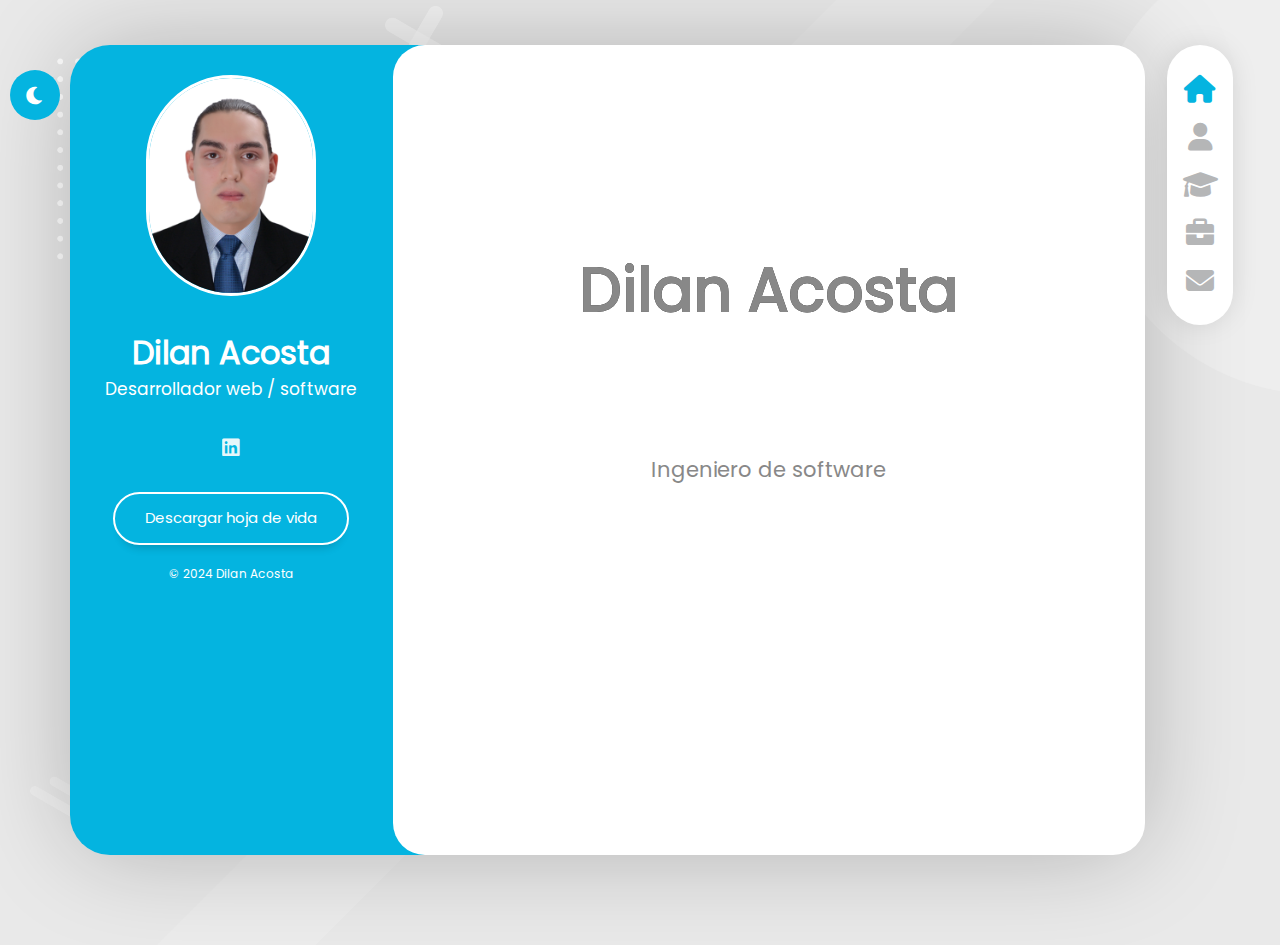
<file: index.html>
<!DOCTYPE html>
<html lang="es">

<head>
    <meta charset="UTF-8">
    <meta name="viewport" content="width=device-width, initial-scale=1, maximum-scale=1">

    <link rel="stylesheet" href="assets/fonts/poppins/poppins.css" type="text/css">
    <link rel="stylesheet" href="assets/fonts/fontawesome-free-6.1.2-web/css/all.min.css" type="text/css">
    <link rel="stylesheet" href="assets/css/reset.css" type="text/css">
    <link rel="stylesheet" href="assets/css/scroll.css" type="text/css">
    <link rel="stylesheet" href="assets/css/efect.css" type="text/css">
    <link rel="stylesheet" href="assets/css/styles.css" type="text/css">
    <link rel="stylesheet" href="assets/css/responsive.css" type="text/css">

    <link rel="stylesheet" href="assets/css/dark.css" type="text/css">

    <script src="assets/js/menu.js" defer type="text/javascript"></script>
    <script src="assets/js/dark.js" defer type="text/javascript"></script>

    <script>
        (function () {
            const theme = localStorage.getItem("theme") || "light";
            document.documentElement.classList.add(theme);
        })();
    </script>

    <title>Portafolio - Dilan Acosta</title>
</head>

<body>

    <!-- Boton de tema -->
    <div class="switcher">
        <button class="switcher__btn">

            <span class="switcher__icon-light">
                <i class="fa-solid fa-moon switcher__icon"></i>
            </span>

            <span class="switcher__icon-dark">
                <i class="fa-solid fa-lightbulb switcher__icon"></i>
            </span>
        </button>
    </div>

    <!-- Layout principal -->
    <div class="layout">

        <!-- Aside (info) -->
        <aside class="layout__aside">

            <section class="aside__user-info">

                <!-- Información general -->
                <div class="user-info__general-info">

                    <div class="user-info__container-image">
                        <img class="user-info__image" src="assets/img/default_img.jpg" alt="Foto de perfil">
                    </div>

                    <h2 class="user-info__name">Dilan Acosta</h2>
                    <h4 class="user-info__job">Desarrollador web / software</h4>
                </div>

                <!-- Menú de navegación -->
                <nav class="layout__menu">
                    <ul class="menu__list">

                        <li class="menu__option">
                            <a href="index.html" class="menu__link menu__link--active">
                                <i class="menu__icon fa-solid fa-house"></i>
                                <span class="menu__overlay">Inicio</span>
                            </a>
                        </li>

                        <li class="menu__option">
                            <a href="sobre-mi.html" class="menu__link">
                                <i class="menu__icon fa-solid fa-user"></i>
                                <span class="menu__overlay">Sobre mi</span>
                            </a>
                        </li>

                        <li class="menu__option">
                            <a href="estudios.html" class="menu__link">
                                <i class="menu__icon fa-solid fa-graduation-cap"></i>
                                <span class="menu__overlay">Estudios</span>
                            </a>
                        </li>

                        <li class="menu__option">
                            <a href="portafolio.html" class="menu__link">
                                <i class="menu__icon fa-solid fa-briefcase"></i>
                                <span class="menu__overlay">Portafolio</span>
                            </a>
                        </li>

                        <li class="menu__option">
                            <a href="contacto.html" class="menu__link">
                                <i class="menu__icon fa-solid fa-envelope"></i>
                                <span class="menu__overlay">Contacto</span>
                            </a>
                        </li>

                    </ul>
                </nav>

                <!-- Links o redes sociales -->
                <div class="user-info__links">

                    <ul class="user-links__social">

                        <li class="social__option">
                            <a href="https://www.linkedin.com/in/dilan-acosta/" class="social__link" target="_blank">
                                <i class="social__icon fa-brands fa-linkedin"></i>
                            </a>
                        </li>

                    </ul>

                </div>

                <!-- Boton de hoja de vida -->
                <div class="user-info__buttons">
                    <a href="assets/certificados/CV Dilan Acosta.pdf" class="user-info__btn"
                        download="CV Dilan Acosta.pdf">Descargar hoja de vida</a>
                </div>


                <!-- Pie de página -->
                <footer class="user-info__footer">
                    &copy; 2024 Dilan Acosta
                </footer>

            </section>

        </aside>

        <!-- Menu responsive -->
        <div class="layout__menu-toggle">
            <i class="menu-toggle__icon fa-solid fa-bars"></i>
            <i class="menu-toggle__icon fa-solid fa-xmark"></i>
        </div>

        <!-- Contenido principal -->
        <main class="layout__content">

            <section class="content__page">
                <h1 class="page__name border">Dilan Acosta</h1>
                <h1 class="page__name wave">Dilan Acosta</h1>
                <h2 class="page__job">Ingeniero de software</h2>
            </section>

        </main>

    </div>
</body>

</html>
</file>
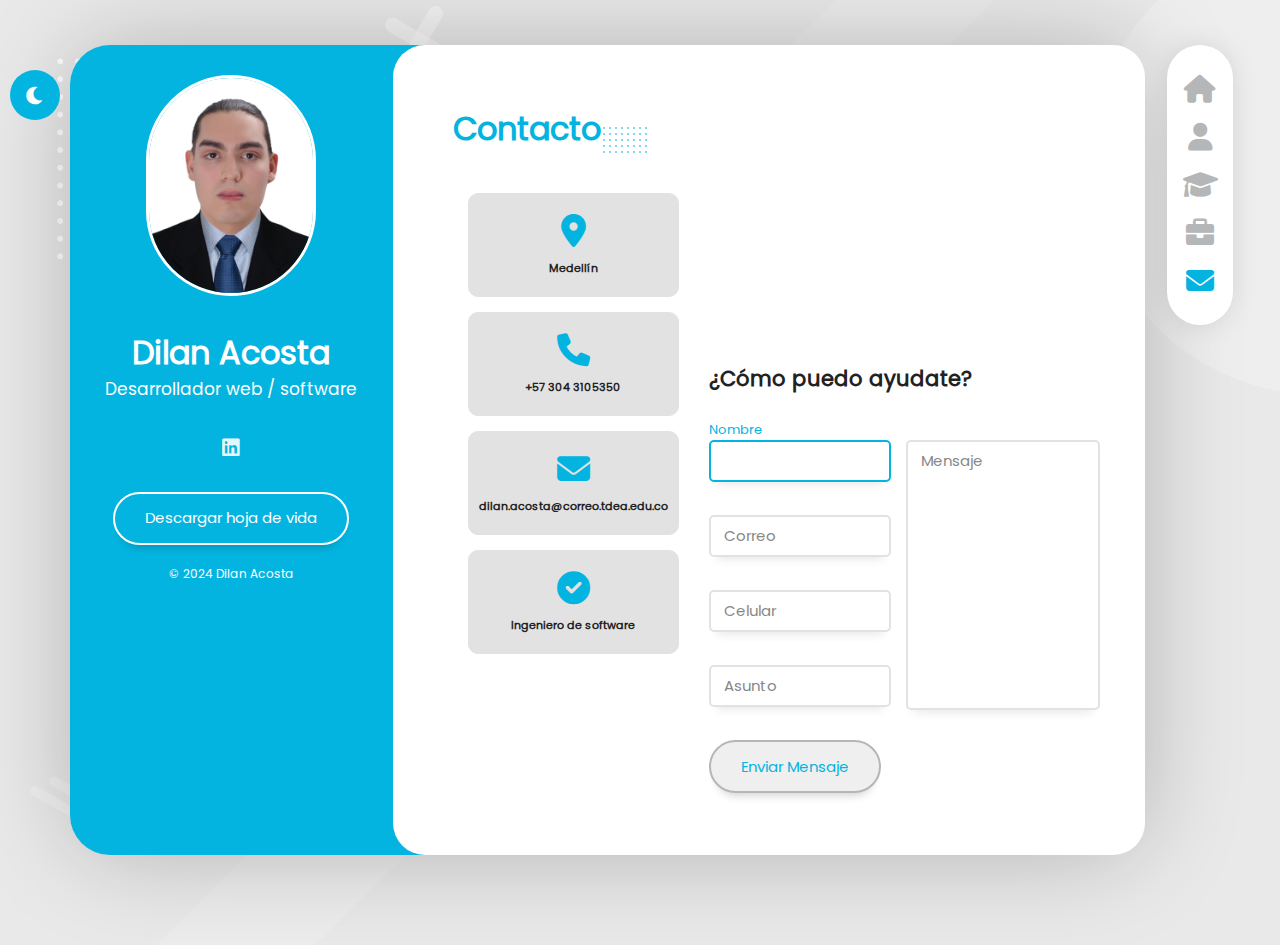
<file: contacto.html>
<!DOCTYPE html>
<html lang="es">

<head>
    <meta charset="UTF-8">
    <meta name="viewport" content="width=device-width, initial-scale=1, maximum-scale=1">

    <link rel="stylesheet" href="assets/fonts/poppins/poppins.css" type="text/css">
    <link rel="stylesheet" href="assets/fonts/fontawesome-free-6.1.2-web/css/all.min.css" type="text/css">
    <link rel="stylesheet" href="assets/css/loader.css" type="text/css">
    <link rel="stylesheet" href="assets/css/reset.css" type="text/css">
    <link rel="stylesheet" href="assets/css/scroll.css" type="text/css">
    <link rel="stylesheet" href="assets/css/efect.css" type="text/css">
    <link rel="stylesheet" href="assets/css/styles.css" type="text/css">
    <link rel="stylesheet" href="assets/css/responsive.css" type="text/css">

    <link rel="stylesheet" href="assets/css/dark.css" type="text/css">

    <script src="assets/js/map.js" defer type="text/javascript"></script>
    <script src="assets/js/label.js" defer type="text/javascript"></script>

    <script src="assets/js/menu.js" defer type="text/javascript"></script>
    <script src="assets/js/dark.js" defer type="text/javascript"></script>
    <script src="assets/js/send.js" defer type="text/javascript"></script>

    <script>
        (function () {
            const theme = localStorage.getItem("theme") || "light";
            document.documentElement.classList.add(theme);
        })();
    </script>

    <title>Contacto</title>
</head>

<body>

    <!-- Boton de tema -->
    <div class="switcher">
        <button class="switcher__btn">

            <span class="switcher__icon-light">
                <i class="fa-solid fa-moon switcher__icon"></i>
            </span>

            <span class="switcher__icon-dark">
                <i class="fa-solid fa-lightbulb switcher__icon"></i>
            </span>
        </button>
    </div>

    <!-- Layout principal -->
    <div class="layout">

        <!-- Aside (info) -->
        <aside class="layout__aside">

            <section class="aside__user-info">

                <!-- Información general -->
                <div class="user-info__general-info">

                    <div class="user-info__container-image">
                        <img class="user-info__image" src="assets/img/default_img.jpg" alt="Foto de perfil">
                    </div>

                    <h2 class="user-info__name">Dilan Acosta</h2>
                    <h4 class="user-info__job">Desarrollador web / software</h4>

                </div>

                <!-- Menú de navegación -->
                <nav class="layout__menu">
                    <ul class="menu__list">

                        <li class="menu__option">
                            <a href="index.html" class="menu__link">
                                <i class="menu__icon fa-solid fa-house"></i>
                                <span class="menu__overlay">Inicio</span>
                            </a>
                        </li>

                        <li class="menu__option">
                            <a href="sobre-mi.html" class="menu__link">
                                <i class="menu__icon fa-solid fa-user"></i>
                                <span class="menu__overlay">Sobre mi</span>
                            </a>
                        </li>

                        <li class="menu__option">
                            <a href="estudios.html" class="menu__link">
                                <i class="menu__icon fa-solid fa-graduation-cap"></i>
                                <span class="menu__overlay">Estudios</span>
                            </a>
                        </li>

                        <li class="menu__option">
                            <a href="portafolio.html" class="menu__link">
                                <i class="menu__icon fa-solid fa-briefcase"></i>
                                <span class="menu__overlay">Portafolio</span>
                            </a>
                        </li>

                        <li class="menu__option">
                            <a href="contacto.html" class="menu__link menu__link--active">
                                <i class="menu__icon fa-solid fa-envelope"></i>
                                <span class="menu__overlay">Contacto</span>
                            </a>
                        </li>

                    </ul>

                </nav>

                <!-- Links o redes sociales -->
                <div class="user-info__links">

                    <ul class="user-links__social">

                        <li class="social__option">
                            <a href="https://www.linkedin.com/in/dilan-acosta/" class="social__link" target="_blank">
                                <i class="social__icon fa-brands fa-linkedin"></i>
                            </a>
                        </li>

                    </ul>

                </div>

                <!-- Boton de hoja de vida -->
                <div class="user-info__buttons">
                    <a href="assets/certificados/CV Dilan Acosta.pdf" class="user-info__btn"
                        download="CV Dilan Acosta.pdf">Descargar hoja de vida</a>
                </div>

                <!-- Pie de página -->
                <footer class="user-info__footer">
                    &copy; 2024 Dilan Acosta
                </footer>

            </section>

        </aside>

        <!-- Menu responsive -->
        <div class="layout__menu-toggle">
            <i class="menu-toggle__icon fa-solid fa-bars"></i>
            <i class="menu-toggle__icon fa-solid fa-xmark"></i>
        </div>

        <!-- Contenido principal -->
        <main class="layout__content">

            <section class="content__page content__contact">

                <header class="contact__header">
                    <h2 class="contact__title"><span class="title__color">Contacto</span></h2>
                </header>

                <div class="contact__container">

                    <section class="contact__info">

                        <div class="contact__data">
                            <i class="contact__icon fa-solid fa-location-dot"></i>
                            <h2 class="contact__subtitle">Medellín</h2>
                        </div>

                        <div class="contact__data">
                            <i class="contact__icon fa-solid fa-phone"></i>
                            <h2 class="contact__subtitle">+57 304 3105350</h2>
                        </div>

                        <div class="contact__data">
                            <i class="contact__icon fa-solid fa-envelope"></i>
                            <h2 class="contact__subtitle">dilan.acosta@correo.tdea.edu.co</h2>
                        </div>

                        <div class="contact__data">
                            <i class="contact__icon fa-solid fa-circle-check"></i>
                            <h2 class="contact__subtitle">Ingeniero de software</h2>
                        </div>

                    </section>

                    <section class="contact__form-box">

                        <div class="contact__map" id="load-iframe-map">

                            <div class="loader"></div>

                        </div>

                        <header class="contact__form-header">
                            <h3 class="form-header__title">¿Cómo puedo ayudate?</h3>
                        </header>

                        <form action="#" class="contact__form" id="contactForm">

                            <div class="form__container">

                                <section class="form__left">
                                    <div class="form__group">
                                        <input type="text" class="form__input" name="name" id="name" required autofocus
                                            autocomplete="name">
                                        <label for="name" class="form__label">Nombre</label>
                                    </div>

                                    <div class="form__group">
                                        <input type="email" class="form__input" name="email" id="email"
                                            autocomplete="email">
                                        <label for="email" class="form__label">Correo</label>
                                    </div>

                                    <div class="form__group">
                                        <input type="tel" class="form__input" name="tel" id="tel" required
                                            autocomplete="tel">
                                        <label for="tel" class="form__label">Celular</label>
                                    </div>

                                    <div class="form__group">
                                        <input type="text" class="form__input" name="subject" id="subject" required
                                            autocomplete="subject">
                                        <label for="subject" class="form__label">Asunto</label>
                                    </div>
                                </section>

                                <section class="form__rigth">
                                    <div class="form__group form__group--textarea">
                                        <textarea class="form__input form__input--textarea" name="message"
                                            id="message"></textarea>
                                        <label for="message" class="form__label">Mensaje</label>
                                    </div>
                                </section>

                            </div>

                            <input type="submit" class="form__button" value="Enviar Mensaje">

                        </form>

                    </section>


                </div>

            </section>

        </main>

    </div>
</body>

</html>
</file>
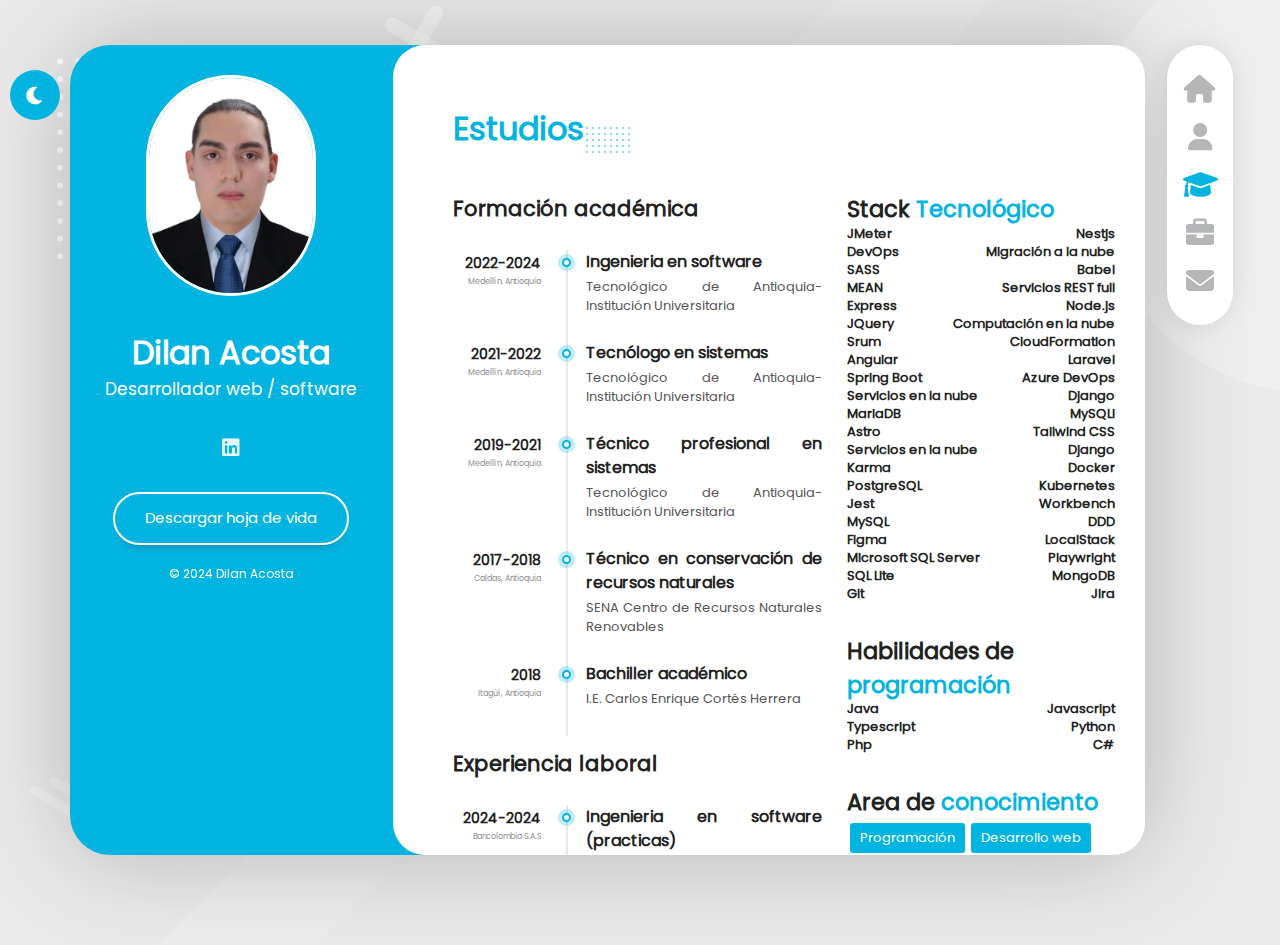
<file: estudios.html>
<!DOCTYPE html>
<html lang="es">

<head>
    <meta charset="UTF-8">
    <meta name="viewport" content="width=device-width, initial-scale=1, maximum-scale=1">

    <link rel="stylesheet" href="assets/fonts/poppins/poppins.css" type="text/css">
    <link rel="stylesheet" href="assets/fonts/fontawesome-free-6.1.2-web/css/all.min.css" type="text/css">
    <link rel="stylesheet" href="assets/css/reset.css" type="text/css">
    <link rel="stylesheet" href="assets/css/scroll.css" type="text/css">
    <link rel="stylesheet" href="assets/css/efect.css" type="text/css">
    <link rel="stylesheet" href="assets/css/styles.css" type="text/css">
    <link rel="stylesheet" href="assets/css/responsive.css" type="text/css">

    <link rel="stylesheet" href="assets/css/dark.css" type="text/css">

    <script src="assets/js/menu.js" defer type="text/javascript"></script>
    <script src="assets/js/dark.js" defer type="text/javascript"></script>

    <script>
        (function () {
            const theme = localStorage.getItem("theme") || "light";
            document.documentElement.classList.add(theme);
        })();
    </script>

    <title>Estudios</title>
</head>

<body>
    <!-- Boton de tema -->
    <div class="switcher">
        <button class="switcher__btn">

            <span class="switcher__icon-light">
                <i class="fa-solid fa-moon switcher__icon"></i>
            </span>

            <span class="switcher__icon-dark">
                <i class="fa-solid fa-lightbulb switcher__icon"></i>
            </span>
        </button>
    </div>

    <!-- Layout principal -->
    <div class="layout">

        <!-- Aside (info) -->
        <aside class="layout__aside">

            <section class="aside__user-info">

                <!-- Información general -->
                <div class="user-info__general-info">

                    <div class="user-info__container-image">
                        <img class="user-info__image" src="assets/img/default_img.jpg" alt="Foto de perfil">
                    </div>

                    <h2 class="user-info__name">Dilan Acosta</h2>
                    <h4 class="user-info__job">Desarrollador web / software</h4>

                </div>

                <!-- Menú de navegación -->
                <nav class="layout__menu">
                    <ul class="menu__list">

                        <li class="menu__option">
                            <a href="index.html" class="menu__link">
                                <i class="menu__icon fa-solid fa-house"></i>
                                <span class="menu__overlay">Inicio</span>
                            </a>
                        </li>

                        <li class="menu__option">
                            <a href="sobre-mi.html" class="menu__link">
                                <i class="menu__icon fa-solid fa-user"></i>
                                <span class="menu__overlay">Sobre mi</span>
                            </a>
                        </li>

                        <li class="menu__option">
                            <a href="estudios.html" class="menu__link menu__link--active">
                                <i class="menu__icon fa-solid fa-graduation-cap"></i>
                                <span class="menu__overlay">Estudios</span>
                            </a>
                        </li>

                        <li class="menu__option">
                            <a href="portafolio.html" class="menu__link">
                                <i class="menu__icon fa-solid fa-briefcase"></i>
                                <span class="menu__overlay">Portafolio</span>
                            </a>
                        </li>

                        <li class="menu__option">
                            <a href="contacto.html" class="menu__link">
                                <i class="menu__icon fa-solid fa-envelope"></i>
                                <span class="menu__overlay">Contacto</span>
                            </a>
                        </li>

                    </ul>

                </nav>

                <!-- Links o redes sociales -->
                <div class="user-info__links">

                    <ul class="user-links__social">

                        <li class="social__option">
                            <a href="https://www.linkedin.com/in/dilan-acosta/" class="social__link" target="_blank">
                                <i class="social__icon fa-brands fa-linkedin"></i>
                            </a>
                        </li>

                    </ul>

                </div>

                <!-- Boton de hoja de vida -->
                <div class="user-info__buttons">
                    <a href="assets/certificados/CV Dilan Acosta.pdf" class="user-info__btn"
                        download="CV Dilan Acosta.pdf">Descargar hoja de vida</a>
                </div>


                <!-- Pie de página -->
                <footer class="user-info__footer">
                    &copy; 2024 Dilan Acosta
                </footer>

            </section>

        </aside>

        <!-- Menu responsive -->
        <div class="layout__menu-toggle">
            <i class="menu-toggle__icon fa-solid fa-bars"></i>
            <i class="menu-toggle__icon fa-solid fa-xmark"></i>
        </div>

        <!-- Contenido principal -->
        <main class="layout__content">

            <section class="content__page content__resume">

                <header class="resume__header">
                    <h2 class="resume__title">
                        <span class="title__color">Estudios</span>
                    </h2>
                </header>

                <div class="resume__container">

                    <section class="resume__left">

                        <header class="resume__subheader">
                            <h2 class="resume__subtitle">Formación académica</h2>
                        </header>

                        <div class="resume__timelines">

                            <article class="timelines__timeline">
                                <header class="timeline__header">
                                    <h4 class="timeline__year">2022-2024</h4>
                                    <span class="timeline__study"></span>
                                    <span class="timeline__address">Medellín, Antioquia</span>
                                </header>

                                <div class="timeline__divider"></div>

                                <div class="timeline__description">
                                    <h3 class="timeline__title">Ingenieria en software</h3>
                                    <p class="timeline__text">
                                        Tecnológico de Antioquia-Institución Universitaria
                                    </p>
                                </div>
                            </article>

                            <article class="timelines__timeline">
                                <header class="timeline__header">
                                    <h4 class="timeline__year">2021-2022</h4>
                                    <span class="timeline__study"></span>
                                    <span class="timeline__address">Medellín, Antioquia</span>
                                </header>

                                <div class="timeline__divider"></div>

                                <div class="timeline__description">
                                    <h3 class="timeline__title">Tecnólogo en sistemas</h3>
                                    <p class="timeline__text">
                                        Tecnológico de Antioquia-Institución Universitaria
                                    </p>
                                </div>
                            </article>

                            <article class="timelines__timeline">
                                <header class="timeline__header">
                                    <h4 class="timeline__year">2019-2021</h4>
                                    <span class="timeline__study"></span>
                                    <span class="timeline__address">Medellín, Antioquia</span>
                                </header>

                                <div class="timeline__divider"></div>

                                <div class="timeline__description">
                                    <h3 class="timeline__title">Técnico profesional en sistemas</h3>
                                    <p class="timeline__text">
                                        Tecnológico de Antioquia-Institución Universitaria
                                    </p>
                                </div>
                            </article>

                            <article class="timelines__timeline">
                                <header class="timeline__header">
                                    <h4 class="timeline__year">2017-2018</h4>
                                    <span class="timeline__study"></span>
                                    <span class="timeline__address">Caldas, Antioquia</span>
                                </header>

                                <div class="timeline__divider"></div>

                                <div class="timeline__description">
                                    <h3 class="timeline__title">Técnico en conservación de recursos naturales</h3>
                                    <p class="timeline__text">
                                        SENA Centro de Recursos Naturales Renovables
                                    </p>
                                </div>
                            </article>

                            <article class="timelines__timeline">
                                <header class="timeline__header">
                                    <h4 class="timeline__year">2018</h4>
                                    <span class="timeline__study"></span>
                                    <span class="timeline__address">Itagüí, Antioquia</span>
                                </header>

                                <div class="timeline__divider"></div>

                                <div class="timeline__description">
                                    <h3 class="timeline__title">Bachiller académico</h3>
                                    <p class="timeline__text">
                                        I.E. Carlos Enrique Cortés Herrera
                                    </p>
                                </div>   
                            </article>

                        </div>

                        <header class="resume__subheader">
                            <h2 class="resume__subtitle">Experiencia laboral</h2>
                        </header>

                        <div class="resume__timelines">

                            <article class="timelines__timeline">
                                <header class="timeline__header">
                                    <h4 class="timeline__year">2024-2024</h4>
                                    <span class="timeline__study">Bancolombia S.A.S</span>
                                    <br>
                                    <span class="timeline__address">Medellín, Antioquia</span>
                                </header>

                                <div class="timeline__divider"></div>

                                <div class="timeline__description">
                                    <h3 class="timeline__title">Ingenieria en software (practicas)</h3>
                                    <p class="timeline__text">
                                        Durante mis prácticas, mi reto fue desacoplar y migrar la infraestructura del
                                        módulo administrativo de Ecosistemas a un nuevo proyecto.
                                        siguiendo los lineamientos del banco y cumpliendo con los pilares WAF (Web
                                        Application Firewall) y Resilience Hub,
                                        por medio de una herramienta interna de aprovisionamiento de recursos en la nube
                                        para AWS.
                                    </p>
                                </div>
                            </article>

                        </div>

                    </section>

                    <section class="resume__rigth">

                        <header class="resume__subheader">
                            <h2 class="resume__subtitle">Stack <span class="subtitle__color">Tecnológico</span></h2>
                        </header>

                        <div class="resume__skills">

                            <article class="skills__title">
                                <h4 class="skills__text">JMeter</h4>
                                <span>
                                    <h4 class="skills__text">Nestjs</h4>
                                </span>
                            </article>

                            <article class="skills__title">
                                <h4 class="skills__text">DevOps</h4>
                                <span>
                                    <h4 class="skills__text">Migración a la nube</h4>
                                </span>
                            </article>

                            <article class="skills__title">
                                <h4 class="skills__text">SASS</h4>
                                <span>
                                    <h4 class="skills__text">Babel</h4>
                                </span>
                            </article>

                            <article class="skills__title">
                                <h4 class="skills__text">MEAN</h4>
                                <span>
                                    <h4 class="skills__text">Servicios REST full</h4>
                                </span>
                            </article>

                            <article class="skills__title">
                                <h4 class="skills__text">Express</h4>
                                <span>
                                    <h4 class="skills__text">Node.js</h4>
                                </span>
                            </article>

                            <article class="skills__title">
                                <h4 class="skills__text">JQuery</h4>
                                <span>
                                    <h4 class="skills__text">Computación en la nube</h4>
                                </span>
                            </article>

                            <article class="skills__title">
                                <h4 class="skills__text">Srum</h4>
                                <span>
                                    <h4 class="skills__text">CloudFormation</h4>
                                </span>
                            </article>

                            <article class="skills__title">
                                <h4 class="skills__text">Angular</h4>
                                <span>
                                    <h4 class="skills__text">Laravel</h4>
                                </span>
                            </article>

                            <article class="skills__title">
                                <h4 class="skills__text">Spring Boot</h4>
                                <span>
                                    <h4 class="skills__text">Azure DevOps</h4>
                                </span>
                            </article>

                            <article class="skills__title">
                                <h4 class="skills__text">Servicios en la nube</h4>
                                <span>
                                    <h4 class="skills__text">Django</h4>
                                </span>
                            </article>

                            <article class="skills__title">
                                <h4 class="skills__text">MariaDB</h4>
                                <span>
                                    <h4 class="skills__text">MySQLi</h4>
                                </span>
                            </article>

                            <article class="skills__title">
                                <h4 class="skills__text">Astro</h4>
                                <span>
                                    <h4 class="skills__text">Tailwind CSS</h4>
                                </span>
                            </article>

                            <article class="skills__title">
                                <h4 class="skills__text">Servicios en la nube</h4>
                                <span>
                                    <h4 class="skills__text">Django</h4>
                                </span>
                            </article>

                            <article class="skills__title">
                                <h4 class="skills__text">Karma</h4>
                                <span>
                                    <h4 class="skills__text">Docker</h4>
                                </span>
                            </article>

                            <article class="skills__title">
                                <h4 class="skills__text">PostgreSQL</h4>
                                <span>
                                    <h4 class="skills__text">Kubernetes</h4>
                                </span>
                            </article>

                            <article class="skills__title">
                                <h4 class="skills__text">Jest</h4>
                                <span>
                                    <h4 class="skills__text">Workbench</h4>
                                </span>
                            </article>

                            <article class="skills__title">
                                <h4 class="skills__text">MySQL</h4>
                                <span>
                                    <h4 class="skills__text">DDD</h4>
                                </span>
                            </article>

                            <article class="skills__title">
                                <h4 class="skills__text">Figma</h4>
                                <span>
                                    <h4 class="skills__text">LocalStack</h4>
                                </span>
                            </article>

                            <article class="skills__title">
                                <h4 class="skills__text">Microsoft SQL Server</h4>
                                <span>
                                    <h4 class="skills__text">Playwright</h4>
                                </span>
                            </article>

                            <article class="skills__title">
                                <h4 class="skills__text">SQL Lite</h4>
                                <span>
                                    <h4 class="skills__text">MongoDB</h4>
                                </span>
                            </article>

                            <article class="skills__title">
                                <h4 class="skills__text">Git</h4>
                                <span>
                                    <h4 class="skills__text">Jira</h4>
                                </span>
                            </article>

                        </div>

                        <header class="resume__subheader">
                            <h2 class="resume__subtitle">Habilidades de <span
                                    class="subtitle__color">programación</span></h2>
                        </header>

                        <div class="resume__skills">

                            <article class="skills__title">
                                <h4 class="skills__text">Java</h4>
                                <span>
                                    <h4 class="skills__text">Javascript</h4>
                                </span>
                            </article>

                            <article class="skills__title">
                                <h4 class="skills__text">Typescript</h4>
                                <span>
                                    <h4 class="skills__text">Python</h4>
                                </span>
                            </article>

                            <article class="skills__title">
                                <h4 class="skills__text">Php</h4>
                                <span>
                                    <h4 class="skills__text">C#</h4>
                                </span>
                            </article>

                        </div>

                        <header class="resume__subheader">
                            <h2 class="resume__subtitle">Area de <span class="subtitle__color">conocimiento</span></h2>
                        </header>

                        <div class="resume__knowledges">
                            <ul class="knowledges__list">
                                <li class="knowledges__option">Programación</li>
                                <li class="knowledges__option">Desarrollo web</li>
                                <li class="knowledges__option">Cloud</li>
                                <li class="knowledges__option">Testing</li>
                                <li class="knowledges__option">Arquitecturas de software</li>
                                <li class="knowledges__option">Infraestructura</li>

                            </ul>
                        </div>

                    </section>

                </div>

                <div class="resume__certificates">

                    <header class="certificates__subheader">
                        <h2 class="certificates__subtitle">Cursos y certificados</h2>
                    </header>

                    <section class="certificates__container">

                        <article class="certificates__certificate">

                            <div class="certificate__logo">
                                <a href="https://www.udemy.com/certificate/UC-19053fe9-d250-4aba-adc4-0577a37a31ed/">
                                    <img src="assets/certificados/Master en javascript.jpg" class="certificate__image"
                                        alt="Certificado Master en Javascript">
                                </a>
                            </div>

                            <div class="certificate__content">
                                <h4 class="certificate__title">Master en Javascript: js, JQuery, Angular, Node.js</h4>
                                <span class="certificate__id">Url del certificado:
                                    ude.my/UC-19053fe9-d250-4aba-adc4-0577a37a31ed</span>
                            </div>
                        </article>

                        <article class="certificates__certificate">
                            <div class="certificate__logo">
                                <a href="https://www.udemy.com/certificate/UC-63c72440-ac64-4d84-adda-29f0d215b406/">
                                    <img src="assets/certificados/AWS Cloud Practitioner.png" class="certificate__image"
                                        alt="Certificado AWS Cloud Practitioner">
                                </a>
                            </div>

                            <div class="certificate__content">
                                <h4 class="certificate__title">AWS Cloud Practitioner</h4>
                                <span class="certificate__id">Url del certificado:
                                    ude.my/UC-63c72440-ac64-4d84-adda-29f0d215b406</span>
                            </div>
                        </article>

                        <article class="certificates__certificate">
                            <div class="certificate__logo">
                                <a href="https://www.udemy.com/certificate/UC-7badbf0d-19a3-42d3-b8c6-526c7dc4a6b5/">
                                    <img src="assets/certificados/AWS desde cero.png" class="certificate__image"
                                        alt="Certificado AWS desde cero">
                                </a>
                            </div>

                            <div class="certificate__content">
                                <h4 class="certificate__title">AWS desde cero</h4>
                                <span class="certificate__id">Url del certificado:
                                    ude.my/UC-7badbf0d-19a3-42d3-b8c6-526c7dc4a6b5</span>
                            </div>
                        </article>

                        <article class="certificates__certificate">
                            <div class="certificate__logo">
                                <a href="https://certiprof.com/es">
                                    <img src="assets/certificados/SCRUM Foundation.png" class="certificate__image"
                                        alt="Certificado SCRUM Foundation">
                                </a>
                            </div>

                            <div class="certificate__content">
                                <h4 class="certificate__title">SCRUM Foundation</h4>
                                <span class="certificate__id">ID de verificación: 79036688 para consultar en
                                    https://certiprof.com/es</span>
                            </div>
                        </article>

                        <article class="certificates__certificate">
                            <div class="certificate__logo">
                                <a href="https://www.udemy.com/certificate/UC-d8447bde-e9c5-474e-bf55-de11f9b53402/">
                                    <img src="assets/certificados/Master en css.png" class="certificate__image"
                                        alt="Certificado Master en CSS">
                                </a>
                            </div>

                            <div class="certificate__content">
                                <h4 class="certificate__title">Master en CSS: Responsive, SASS, Flexbox, Grid y
                                    Booststrap</h4>
                                <span class="certificate__id">Url del certificado:
                                    ude.my/UC-d8447bde-e9c5-474e-bf55-de11f9b53402</span>
                            </div>
                        </article>

                        <article class="certificates__certificate">
                            <div class="certificate__logo">
                                <a href="https://www.udemy.com/certificate/UC-6e76a0f5-4b46-426a-b819-d15875a52aa7/">
                                    <img src="assets/certificados/Curso de html desde cero.png"
                                        class="certificate__image" alt="Certificado curso de HTML5 desde cero">
                                </a>
                            </div>

                            <div class="certificate__content">
                                <h4 class="certificate__title">Curso de HTML5 desde cero</h4>
                                <span class="certificate__id">Url del certificado:
                                    ude.my/UC-6e76a0f5-4b46-426a-b819-d15875a52aa7</span>
                            </div>
                        </article>

                    </section>
                </div>


            </section>

        </main>

    </div>
</body>

</html>
</file>
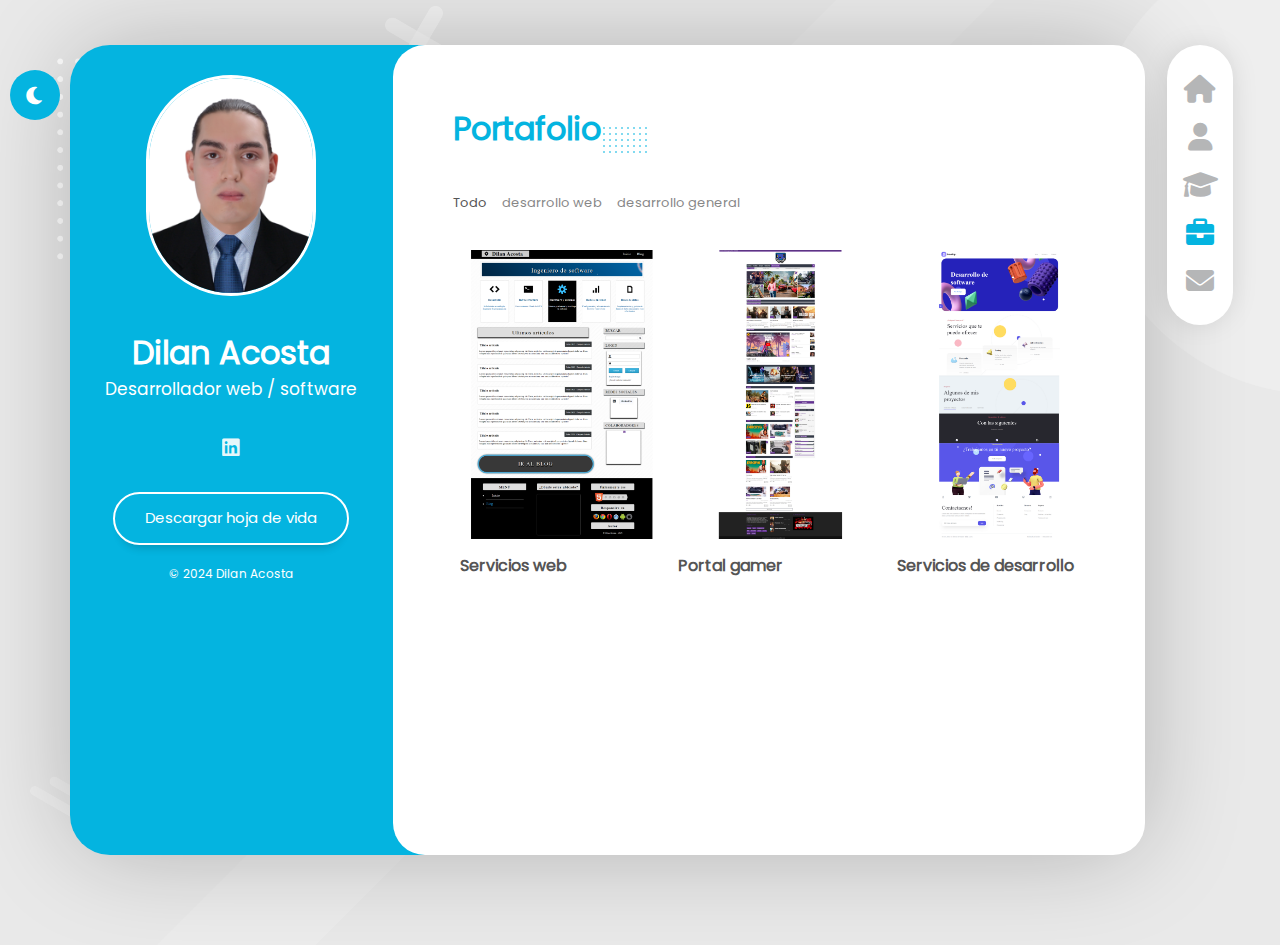
<file: portafolio.html>
<!DOCTYPE html>
<html lang="es">

<head>
    <meta charset="UTF-8">
    <meta name="viewport" content="width=device-width, initial-scale=1, maximum-scale=1">

    <link rel="stylesheet" href="assets/fonts/poppins/poppins.css" type="text/css">
    <link rel="stylesheet" href="assets/fonts/fontawesome-free-6.1.2-web/css/all.min.css" type="text/css">
    <link rel="stylesheet" href="assets/css/reset.css" type="text/css">
    <link rel="stylesheet" href="assets/css/scroll.css" type="text/css">
    <link rel="stylesheet" href="assets/css/efect.css" type="text/css">
    <link rel="stylesheet" href="assets/css/styles.css" type="text/css">
    <link rel="stylesheet" href="assets/css/responsive.css" type="text/css">

    <link rel="stylesheet" href="assets/css/dark.css" type="text/css">

    <script src="assets/js/menu.js" defer type="text/javascript"></script>
    <script src="assets/js/dark.js" defer type="text/javascript"></script>

    <script>
        (function () {
            const theme = localStorage.getItem("theme") || "light";
            document.documentElement.classList.add(theme);
        })();
    </script>

    <title>Portafolio</title>
</head>

<body>

    <!-- Boton de tema -->
    <div class="switcher">
        <button class="switcher__btn">

            <span class="switcher__icon-light">
                <i class="fa-solid fa-moon switcher__icon"></i>
            </span>

            <span class="switcher__icon-dark">
                <i class="fa-solid fa-lightbulb switcher__icon"></i>
            </span>
        </button>
    </div>

    <!-- Layout principal -->
    <div class="layout">

        <!-- Aside (info) -->
        <aside class="layout__aside">

            <section class="aside__user-info">

                <!-- Información general -->
                <div class="user-info__general-info">

                    <div class="user-info__container-image">
                        <img class="user-info__image" src="assets/img/default_img.jpg" alt="Foto de perfil">
                    </div>

                    <h2 class="user-info__name">Dilan Acosta</h2>
                    <h4 class="user-info__job">Desarrollador web / software</h4>

                </div>

                <!-- Menú de navegación -->
                <nav class="layout__menu">
                    <ul class="menu__list">

                        <li class="menu__option">
                            <a href="index.html" class="menu__link">
                                <i class="menu__icon fa-solid fa-house"></i>
                                <span class="menu__overlay">Inicio</span>
                            </a>
                        </li>

                        <li class="menu__option">
                            <a href="sobre-mi.html" class="menu__link">
                                <i class="menu__icon fa-solid fa-user"></i>
                                <span class="menu__overlay">Sobre mi</span>
                            </a>
                        </li>

                        <li class="menu__option">
                            <a href="estudios.html" class="menu__link">
                                <i class="menu__icon fa-solid fa-graduation-cap"></i>
                                <span class="menu__overlay">Estudios</span>
                            </a>
                        </li>

                        <li class="menu__option">
                            <a href="portafolio.html" class="menu__link menu__link--active">
                                <i class="menu__icon fa-solid fa-briefcase"></i>
                                <span class="menu__overlay">Portafolio</span>
                            </a>
                        </li>

                        <li class="menu__option">
                            <a href="contacto.html" class="menu__link">
                                <i class="menu__icon fa-solid fa-envelope"></i>
                                <span class="menu__overlay">Contacto</span>
                            </a>
                        </li>

                    </ul>

                </nav>

                <!-- Links o redes sociales -->
                <div class="user-info__links">

                    <ul class="user-links__social">

                        <li class="social__option">
                            <a href="https://www.linkedin.com/in/dilan-acosta/" class="social__link" target="_blank">
                                <i class="social__icon fa-brands fa-linkedin"></i>
                            </a>
                        </li>

                    </ul>

                </div>

                <!-- Boton de hoja de vida -->
                <div class="user-info__buttons">
                    <a href="assets/certificados/CV Dilan Acosta.pdf" class="user-info__btn"
                        download="CV Dilan Acosta.pdf">Descargar hoja de vida</a>
                </div>


                <!-- Pie de página -->
                <footer class="user-info__footer">
                    &copy; 2024 Dilan Acosta
                </footer>

            </section>

        </aside>

        <!-- Menu responsive -->
        <div class="layout__menu-toggle">
            <i class="menu-toggle__icon fa-solid fa-bars"></i>
            <i class="menu-toggle__icon fa-solid fa-xmark"></i>
        </div>

        <!-- Contenido principal -->
        <main class="layout__content">

            <section class="content__page content__portfolio">

                <header class="portfolio__header">
                    <h2 class="portfolio__title">
                        <span class="title__color">Portafolio</span>
                    </h2>
                </header>


                <nav class="portfolio__navbar">
                    <ul class="portfolio__menu">

                        <li class="portfolio__option portfolio__option--active">
                            <a class="portfolio__link" href="">Todo</a>
                        </li>

                        <li class="portfolio__option">
                            <a class="portfolio__link" href="">desarrollo web</a>
                        </li>

                        <li class="portfolio__option">
                            <a class="portfolio__link" href="">desarrollo general</a>
                        </li>

                    </ul>
                </nav>

                <section class="portfolio__gallery">

                    <figure class="gallery__item">
                        <div class="gallery__container-img">
                            <a href="https://github.com/DilanSAD" target="_blank">
                                <img class="gallery__img" src="assets/img/maquetacion1.png" alt="Proyecto 1">
                            </a>
                        </div>

                        <figcaption class="gallery__title">Servicios web</figcaption>
                        <i class="gallery__icon fa-solid fa-video-camera"></i>
                        <span class="gallery__category">Maquetación</span>
                    </figure>

                    <figure class="gallery__item">
                        <div class="gallery__container-img">
                            <a href="https://github.com/DilanSAD" target="_blank">
                                <img class="gallery__img" src="assets/img/maquetacion2.png" alt="Proyecto 1">
                            </a>
                        </div>

                        <figcaption class="gallery__title">Portal gamer</figcaption>
                        <i class="gallery__icon fa-solid fa-video-camera"></i>
                        <span class="gallery__category">Maquetación</span>
                    </figure>

                    <figure class="gallery__item">
                        <div class="gallery__container-img">
                            <a href="https://github.com/DilanSAD" target="_blank">
                                <img class="gallery__img" src="assets/img/maquetacion3.png" alt="Proyecto 1">
                            </a>
                        </div>

                        <figcaption class="gallery__title">Servicios de desarrollo</figcaption>
                        <i class="gallery__icon fa-solid fa-video-camera"></i>
                        <span class="gallery__category">Maquetación</span>
                    </figure>

                </section>
            </section>

        </main>

    </div>
</body>

</html>
</file>
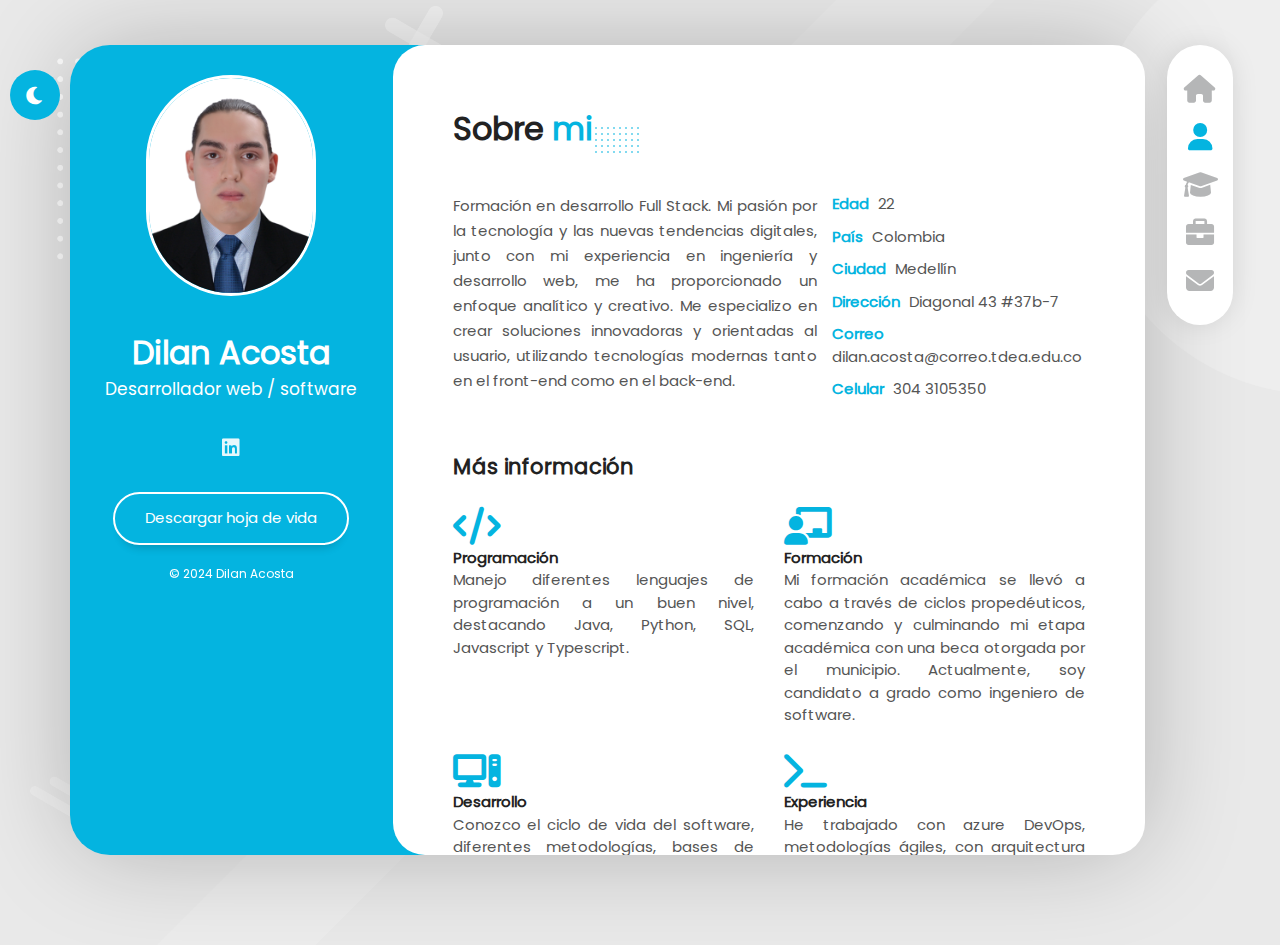
<file: sobre-mi.html>
<!DOCTYPE html>
<html lang="es">

<head>
    <meta charset="UTF-8">
    <meta name="viewport" content="width=device-width, initial-scale=1, maximum-scale=1">

    <link rel="stylesheet" href="assets/fonts/poppins/poppins.css" type="text/css">
    <link rel="stylesheet" href="assets/fonts/fontawesome-free-6.1.2-web/css/all.min.css" type="text/css">
    <link rel="stylesheet" href="assets/css/reset.css" type="text/css">
    <link rel="stylesheet" href="assets/css/scroll.css" type="text/css">
    <link rel="stylesheet" href="assets/css/efect.css" type="text/css">
    <link rel="stylesheet" href="assets/css/styles.css" type="text/css">
    <link rel="stylesheet" href="assets/css/responsive.css" type="text/css">

    <link rel="stylesheet" href="assets/css/dark.css" type="text/css">

    <script src="assets/js/menu.js" defer type="text/javascript"></script>
    <script src="assets/js/dark.js" defer type="text/javascript"></script>

    <script>
        (function () {
            const theme = localStorage.getItem("theme") || "light";
            document.documentElement.classList.add(theme);
        })();
    </script>

    <title>Portafolio - Dilan Acosta</title>
</head>

<body>

    <!-- Boton de tema -->
    <div class="switcher">
        <button class="switcher__btn">

            <span class="switcher__icon-light">
                <i class="fa-solid fa-moon switcher__icon"></i>
            </span>

            <span class="switcher__icon-dark">
                <i class="fa-solid fa-lightbulb switcher__icon"></i>
            </span>
        </button>
    </div>

    <!-- Layout principal -->
    <div class="layout">

        <!-- Aside (info) -->
        <aside class="layout__aside">

            <section class="aside__user-info">

                <!-- Información general -->
                <div class="user-info__general-info">

                    <div class="user-info__container-image">
                        <img class="user-info__image" src="assets/img/default_img.jpg" alt="Foto de perfil">
                    </div>

                    <h2 class="user-info__name">Dilan Acosta</h2>
                    <h4 class="user-info__job">Desarrollador web / software</h4>

                </div>

                <!-- Menú de navegación -->
                <nav class="layout__menu">
                    <ul class="menu__list">

                        <li class="menu__option">
                            <a href="index.html" class="menu__link">
                                <i class="menu__icon fa-solid fa-house"></i>
                                <span class="menu__overlay">Inicio</span>
                            </a>
                        </li>

                        <li class="menu__option">
                            <a href="sobre-mi.html" class="menu__link menu__link--active">
                                <i class="menu__icon fa-solid fa-user"></i>
                                <span class="menu__overlay">Sobre mi</span>
                            </a>
                        </li>

                        <li class="menu__option">
                            <a href="estudios.html" class="menu__link">
                                <i class="menu__icon fa-solid fa-graduation-cap"></i>
                                <span class="menu__overlay">Estudios</span>
                            </a>
                        </li>

                        <li class="menu__option">
                            <a href="portafolio.html" class="menu__link">
                                <i class="menu__icon fa-solid fa-briefcase"></i>
                                <span class="menu__overlay">Portafolio</span>
                            </a>
                        </li>

                        <li class="menu__option">
                            <a href="contacto.html" class="menu__link">
                                <i class="menu__icon fa-solid fa-envelope"></i>
                                <span class="menu__overlay">Contacto</span>
                            </a>
                        </li>

                    </ul>

                </nav>

                <!-- Links o redes sociales -->
                <div class="user-info__links">

                    <ul class="user-links__social">

                        <li class="social__option">
                            <a href="https://www.linkedin.com/in/dilan-acosta/" class="social__link" target="_blank">
                                <i class="social__icon fa-brands fa-linkedin"></i>
                            </a>
                        </li>

                    </ul>

                </div>

                <!-- Boton de hoja de vida -->
                <div class="user-info__buttons">
                    <a href="assets/certificados/CV Dilan Acosta.pdf" class="user-info__btn"
                        download="CV Dilan Acosta.pdf">Descargar hoja de vida</a>
                </div>


                <!-- Pie de página -->
                <footer class="user-info__footer">
                    &copy; 2024 Dilan Acosta
                </footer>

            </section>

        </aside>

        <!-- Menu responsive -->
        <div class="layout__menu-toggle">
            <i class="menu-toggle__icon fa-solid fa-bars"></i>
            <i class="menu-toggle__icon fa-solid fa-xmark"></i>
        </div>

        <!-- Contenido principal -->
        <main class="layout__content">

            <section class="content__page content__about">

                <header class="about__header">
                    <h2 class="about__title">Sobre <span class="title__color">mi</span></h2>
                </header>

                <section class="about__personal-info">

                    <article class="personal-info__biografia">
                        <p class="personal-info__description">
                            Formación en desarrollo Full Stack. Mi
                            pasión por la tecnología y las nuevas
                            tendencias digitales, junto con mi
                            experiencia en ingeniería y desarrollo web,
                            me ha proporcionado un enfoque analítico
                            y creativo. Me especializo en crear
                            soluciones innovadoras y orientadas al
                            usuario, utilizando tecnologías modernas
                            tanto en el front-end como en el back-end.
                        </p>
                    </article>

                    <div class="personal-info__data">
                        <ul class="personal-info__list">

                            <li class="personal-info__option">
                                <span class="personal-info__title">Edad</span>
                                <span class="personal-info__value">22</span>
                            </li>

                            <li class="personal-info__option">
                                <span class="personal-info__title">País</span>
                                <span class="personal-info__value">Colombia</span>
                            </li>

                            <li class="personal-info__option">
                                <span class="personal-info__title">Ciudad</span>
                                <span class="personal-info__value">Medellín</span>
                            </li>

                            <li class="personal-info__option">
                                <span class="personal-info__title">Dirección</span>
                                <span class="personal-info__value">Diagonal 43 #37b-7</span>
                            </li>

                            <li class="personal-info__option">
                                <span class="personal-info__title">Correo</span>
                                <span class="personal-info__value">dilan.acosta@correo.tdea.edu.co</span>
                            </li>

                            <li class="personal-info__option">
                                <span class="personal-info__title">Celular</span>
                                <span class="personal-info__value">304 3105350</span>
                            </li>

                        </ul>
                    </div>
                </section>

                <section class="about__services">
                    <header class="services__header">
                        <h3 class="services__title">Más información</h3>
                    </header>

                    <div class="services__container">

                        <article class="services__service">
                            <div class="services__icon">
                                <i class="service__real-icon fa-solid fa-code"></i>
                            </div>

                            <div class="service__content">
                                <h4 class="service__title">Programación</h4>
                                <p class="service__description">
                                    Manejo diferentes lenguajes de programación a un buen nivel, destacando Java,
                                    Python, SQL, Javascript y Typescript.
                                </p>
                            </div>
                        </article>

                        <article class="services__service">
                            <div class="services__icon">
                                <i class="service__real-icon fa-solid fa-chalkboard-user"></i>
                            </div>

                            <div class="service__content">
                                <h4 class="service__title">Formación</h4>
                                <p class="service__description">
                                    Mi formación académica se llevó a cabo a través de ciclos propedéuticos,
                                    comenzando y culminando mi etapa académica con una beca otorgada por el municipio.
                                    Actualmente, soy candidato a grado como ingeniero de software.
                                </p>
                            </div>
                        </article>

                        <article class="services__service">
                            <div class="services__icon">
                                <i class="service__real-icon fa-solid fa-computer"></i>
                            </div>

                            <div class="service__content">
                                <h4 class="service__title">Desarrollo</h4>
                                <p class="service__description">
                                    Conozco el ciclo de vida del software, diferentes metodologías,
                                    bases de datos relacionales y no relacionales, testing,
                                    además, poseo conocimientos con arquitecturas de software
                                    e infraestructura en la nube, específicamente con AWS.
                                </p>
                            </div>
                        </article>

                        <article class="services__service">
                            <div class="services__icon">
                                <i class="service__real-icon fa-solid fa-terminal"></i>
                            </div>

                            <div class="service__content">
                                <h4 class="service__title">Experiencia</h4>
                                <p class="service__description">
                                    He trabajado con azure DevOps, metodologías ágiles, con arquitectura DDD, con
                                    servicios de infraestructura en AWS, he realizado migraciones de proyectos de
                                    monorepos a repositorios individuales...
                                </p>
                            </div>
                        </article>
                    </div>

                </section>

                <section class="about__extra">
                    <header class="extra__header">
                        <h2 class="extra__title">Información extra</h2>
                    </header>

                    <div class="extra__container">

                        <article class="extra__info">
                            <i class="extra_icon fa-solid fa-heart"></i>
                            <h3 class="extra__subtitle">Disponibilidad</h3>
                            <h4 class="extra__complement">24/7</h4>
                        </article>

                        <article class="extra__info">
                            <i class="extra_icon fa-solid fa-clock"></i>
                            <h3 class="extra__subtitle">Comienzo de formación</h3>
                            <h4 class="extra__complement">2019</h4>
                        </article>

                        <article class="extra__info">
                            <i class="extra_icon fa-solid fa-star"></i>
                            <h3 class="extra__subtitle">Experiencia</h3>
                            <h4 class="extra__complement">-1 año</h4>
                        </article>
                    </div>
                </section>

            </section>

        </main>

    </div>
</body>

</html>
</file>
<file: assets/fonts/poppins/poppins.css>
@font-face {
    font-family: "Poppins";
    src: url("./Poppins-Regular.ttf") format("truetype");
    font-weight: 400;
    font-style: normal;
}
</file>
<file: assets/css/scroll.css>
:root {
    --color-scrollbar: #d3d3d4;
    --color-background-scrollbar: #eee;
}

.layout__aside {
    /* Scroll Moz

    scrollbar-width: thin;
    scrollbar-color: var(--color-scrollbar) var(--color-secondary);  
    */

    /* Scroll Chrome */
    &::-webkit-scrollbar-track {
        background-color: transparent;
        margin: 40px 0;
    }

    &::-webkit-scrollbar {
        width: 25px;
        background: var(--color-secondary);
    }

    &::-webkit-scrollbar-thumb {
        border: 10px solid transparent;
        box-shadow: none;
        border-radius: 40px;
    }

    &:hover::-webkit-scrollbar-thumb {
        box-shadow: inset 0 0 0 10px var(--color-principal);
    }

    &:hover::-webkit-scrollbar-thumb:hover {
        border: 8px solid transparent;
        box-shadow: inset 0 0 0 10px var(--color-principal);
    }
}

.content__page {
    /* Scroll Moz

    scrollbar-width: thin;
    scrollbar-color: var(--color-scrollbar) transparent;  
    */

    /* Scroll Chrome */
    &::-webkit-scrollbar-track {
        background-color: transparent;
        margin: 40px 0;
    }

    &::-webkit-scrollbar {
        width: 25px;
        background: transparent;
    }

    &::-webkit-scrollbar-thumb {
        border: 10px solid transparent;
        box-shadow: none;
        border-radius: 40px;
    }

    &:hover::-webkit-scrollbar-thumb {
        box-shadow: inset 0 0 0 10px var(--color-scrollbar);
    }

    &:hover::-webkit-scrollbar-thumb:hover {
        border: 8px solid transparent;
        box-shadow: inset 0 0 0 10px var(--color-secondary);
    }
}
</file>
<file: assets/css/efect.css>
h1 {
    top: 20rem;
    font-size: 10rem;
    position: absolute;
}

.border {
    color: var(--color-titles);
    text-shadow:
        -1px -1px 0 var(--color-principal),
        1px -1px 0 var(--color-principal),
        1px 1px 0 var(--color-principal),
        -1px 1px 0 var(--color-principal);
}

.wave {
    color: var(--color-subtitles);
    animation: wave 3s ease-in-out infinite;
}

@keyframes wave {

    0%,
    100% {
        clip-path: polygon(0% 47%,
                10% 48%,
                33% 54%,
                54% 60%,
                70% 71%,
                84% 59%,
                100% 52%,
                100% 100%,
                0% 100%);
    }

    50% {
        clip-path: polygon(0% 60%,
                15% 65%,
                34% 66%,
                51% 62%,
                67% 50%,
                84% 45%,
                100% 46%,
                100% 100%,
                0% 100%)
    }
}
</file>
<file: assets/css/styles.css>
/* Variables */
@media (prefers-color-scheme: light) {
    :root {
        --color-principal: #fff;
        --color-secondary: #04b4e0;
        --color-background: #e9e9e9;
        --color-transparent: transparent;

        --color-icons: #b5b6b7;
        --color-text: #555;
        --color-titles: #222;
        --color-subtitles: #888;

        --color-border: #e2e2e2;
        --color-details: #8f8e8e;
    }
}

@media (prefers-color-scheme: dark) {
    :root {
        --color-principal: #181616;  
        --color-secondary: #1e90ff;   
        --color-background: #181818;   
        --color-transparent: transparent; 
    
        --color-icons: #b5b6b7;       
        --color-text: #e0e0e0;          
        --color-titles: #ffffff;        
        --color-subtitles: #888;  
              
        --color-border: #333;           
        --color-details: #a8a4a4;   
    }
}

/* Estilos generales */
h1,
h2,
h3,
h4,
h5,
h6 {
    color: var(--color-titles)
}

html {
    /* Equivalente a 10px */
    font-size: 62.5%;
}

body {
    background-image: url(../img/fondo.png);
    background-size: cover;
    background-repeat: no-repeat;

    width: 100%;
    height: auto;
    font-size: 1.5rem;
    font-family: "Poppins", Helvetica, sans-serif;
    background-color: var(--color-background);
    color: var(--color-text);

    overflow: hidden;

    /* Estructura principal */
    .layout {
        position: relative;
        width: 84%;
        height: 90vh;
        margin: 5vh auto;
        margin-left: 8rem;

        /* grid */
        display: grid;
        grid-template-areas:
            "aside content";
        grid-template-columns: 30% 70%;

        border-radius: 5rem;
        box-shadow: 0 0 100px -5px rgba(0, 0, 0, 0.25);


        /* Aside */
        .layout__aside {
            grid-area: aside;
            border-radius: 4rem 0 0 4rem;

            overflow-y: auto;
            overflow: hidden;
            z-index: 1;


            .aside__user-info {
                min-height: 100%;
                min-width: 30rem;
                display: flex;
                flex-direction: column;
                align-items: center;
                text-align: center;

                background-color: var(--color-secondary);
                color: var(--color-principal);

                /* Información general */
                .user-info__general-info {

                    .user-info__container-image {
                        position: relative;
                        display: inline-block;
                        width: 17rem;
                        margin-top: 3rem;

                        .user-info__image {
                            width: 100%;
                            background-color: var(--color-principal);
                            border: 3px solid var(--color-principal);
                            border-radius: 20rem;

                        }
                    }

                    .user-info__name {
                        font-size: 3.2rem;
                        margin-top: 2.6rem;
                        font-weight: bold;
                        color: var(--color-principal);
                    }

                    .user-info__job {
                        font-size: 1.7rem;
                        font-weight: 200;
                        color: var(--color-principal);
                    }


                }

                /* Menú navegación lateral */
                .layout__menu {
                    display: block;
                    position: absolute;
                    min-width: 11rem;
                    top: 0;
                    right: -10.7rem;
                    background-color: var(--color-transparent);

                    .menu__list {
                        position: relative;
                        display: flex;
                        flex-direction: column;
                        justify-content: space-between;
                        align-items: center;
                        padding: 2rem 0;
                        margin-left: 2.5rem;


                        width: 60%;
                        min-width: 1rem;
                        background-color: var(--color-principal);
                        box-shadow: 0 0 3rem -0.5rem rgba(0, 0, 0, 0.15);
                        border-radius: 6rem;

                        .menu__option {
                            display: block;
                            width: 100%;
                            text-align: center;

                            &:hover .menu__icon,
                            .menu__link--active .menu__icon {
                                color: var(--color-secondary);
                            }

                            .menu__icon {
                                color: var(--color-icons);
                                font-size: 2.8rem;
                                transition: all 300ms ease-in-out;
                                margin: 1rem;
                            }

                            &:hover .menu__overlay {
                                opacity: 1;
                                right: 100%;
                            }

                            .menu__overlay {
                                position: absolute;
                                display: block;
                                right: 0;
                                margin-top: -4rem;
                                padding: 0.5rem 1rem;
                                opacity: 0;
                                color: var(--color-principal);
                                background-color: var(--color-secondary);
                                white-space: nowrap;
                                transition: all 300ms ease-in-out;

                            }
                        }


                    }

                }

                /* Links o redes sociales */
                .user-info__links {

                    margin-top: 3rem;
                    margin-bottom: 1rem;

                    .user-links__social {
                        display: flex;
                        flex-direction: row;
                        text-align: center;

                        .social__option {
                            height: 3rem;
                            width: 3rem;
                            font-size: 2rem;
                            line-height: 3.2rem;
                            opacity: 0.9;
                            border-radius: 3rem;
                            margin: 0 1rem;

                            transition: all 300ms linear;

                            &:hover {
                                opacity: 1;
                                background-color: rgba(255, 255, 255, 0.25);
                                scale: 1.3;
                            }
                        }
                    }
                }

                /* Boton de hoja de vida */
                .user-info__buttons {
                    margin-top: 2rem;
                    margin-bottom: 4rem;


                    .user-info__btn {
                        border: 2px solid var(--color-principal);
                        padding: 3rem;
                        padding-top: 1.3rem;
                        padding-bottom: 1.3rem;
                        color: var(--color-principal);
                        border-radius: 3.2rem;
                        box-shadow: 0 10px 10px -8px rgba(0, 0, 0, 0.2);

                        transition: all 300ms ease-in-out;

                        &:hover {
                            background-color: var(--color-principal);
                            color: var(--color-secondary);
                        }
                    }
                }

                /* Pie de página */
                .user-info__footer {
                    position: relative;
                    bottom: 2rem;
                    font-size: 1.2rem;

                }
            }
        }

        /* Contenido  principal (index) */
        .layout__content {
            grid-area: content;
            height: 100%;
            min-height: 100%;
            background-color: var(--color-secondary);
            border-radius: 0 10rem 10rem 0;
            /*overflow: hidden;*/

            .content__page {
                min-height: 100%;
                display: flex;
                flex-direction: column;
                justify-content: center;
                align-items: center;
                background-color: var(--color-principal);
                border-radius: 3.2rem;


                .page__name {
                    font-size: 6rem;
                    margin-bottom: 1rem;
                }

                .page__job {
                    font-size: 2.1rem;
                    font-weight: lighter;
                    color: var(--color-subtitles);
                    transition: all 300ms ease-in-out;
                    margin-top: 4rem;

                    &:hover {
                        transform: translateY(1.3rem) scale(1.2);
                    }
                }

            }

            /* Estilos compartidos en contenedores */
            .content__about,
            .content__resume,
            .content__portfolio,
            .content__contact {
                display: block;
                height: 100%;
                min-height: 100%;
                padding: 6rem;
                padding-right: 3rem;
                overflow: auto;

                .title__color,
                .subtitle__color {
                    color: var(--color-secondary);
                    top: 0;
                    left: 0;
                    right: 0;
                }

                .about__header,
                .resume__header,
                .portfolio__header,
                .contact__header {
                    margin-bottom: 4rem;

                    .about__title,
                    .resume__title,
                    .portfolio__title,
                    .contact__title {
                        font-size: 3.2rem;
                        position: relative;

                        &::after {
                            content: "";
                            position: absolute;
                            top: 2rem;
                            width: 5rem;
                            height: 3rem;
                            background-image: -webkit-repeating-radial-gradient(center center, var(--color-secondary), var(--color-secondary) 1px, transparent 0px, transparent 100%);
                            background-size: 6px 6px;
                            opacity: 0.5;
                        }
                    }
                }
            }
        }
    }
}


/* Estilos compartidos en cajas */
.about__services,
.about__extra,
.resume__left,
.resume__certificates,
.content__contact {
    width: 100%;

    .services__header,
    .extra__header,
    .resume__subheader,
    .certificates__subheader,
    .contact__form-header {
        display: inline-block;
        padding-right: 1.2rem;
        margin-bottom: 2.5rem;
        position: relative;

        .services__title,
        .extra__title,
        .resume__subtitle,
        .certificates__subtitle,
        .form-header__title {
            font-size: 2.1rem;

            ::after {
                content: "";
                position: absolute;
                top: 1.5rem;
                right: 0;
                width: 3rem;
                height: 2rem;
                background-image: -webkit-repeating-radial-gradient(center center, var(--color-secondary), var(--color-secondary) 1px, transparent 0px, transparent 100%);
                background-size: 6px 6px;
                opacity: 0.5;
            }
        }
    }
}


/* Sobre-mi */
.content__about {

    /* Información personal */
    .about__personal-info {
        width: 100%;
        display: flex;
        flex-direction: row;

        margin-bottom: 4rem;


        .personal-info__biografia {
            flex-basis: 55%;

            .personal-info__description {
                font-size: 1.5rem;
                line-height: 2.5rem;
                text-align: justify;
            }
        }

        .personal-info__data {
            flex-basis: 45%;
            padding: 0 1.5rem;

            .personal-info__option {
                margin-bottom: 1rem;

                .personal-info__title {
                    margin-right: 0.5rem;
                    color: var(--color-secondary);
                    font-weight: bold;
                }
            }
        }
    }

    /* Servicios */
    .about__services {

        .services__container {
            width: 100%;
            display: flex;
            flex-direction: row;
            flex-wrap: wrap;

            .services__service {
                flex-basis: calc(50% - 3rem);
                margin-right: 3rem;
                margin-bottom: 2.5rem;

                .services__icon {

                    .service__real-icon {
                        color: var(--color-secondary);
                        font-size: 3.8rem;
                    }

                }

                .service__content {

                    .services__title {
                        font-size: 1.8rem;
                        margin: 0.5rem 0;
                    }

                    .service__description {
                        font-size: 1.5rem;
                        text-align: justify;
                    }
                }

            }

        }
    }

    /* Información extra */
    .about__extra {
        .extra__container {
            width: 100%;
            display: flex;
            flex-direction: row;
            justify-content: space-between;
            flex-wrap: wrap;

            .extra__info {
                flex-basis: 30%;
                border: 2px solid var(--color-border);
                text-align: center;
                border-radius: 1rem;
                padding: 2.5rem 1rem;
                transition: all 300ms ease-in-out;

                &:hover {
                    box-shadow: 0 18px 24px -5px rgba(0, 0, 0, 0.15);
                    transform: translateY(-0.5rem);
                }

                .extra_icon {
                    font-size: 3.3rem;
                    color: var(--color-secondary);
                    margin-bottom: 1rem;
                }

                .extra__subtitle {
                    font-size: 1.5rem;
                    margin: 1.5rem;
                }

                .extra__complement {
                    display: block;
                    font-size: 1.6rem;
                    margin: 0;
                    color: var(--color-subtitles);
                }
            }
        }
    }
}


/* Estudios */
.content__resume {

    .resume__container {
        width: 100%;
        display: flex;
        flex-direction: row;

        .resume__left {
            flex-basis: 58%;
            margin-right: 1.5rem;

            .resume__timelines {
                margin-bottom: 3rem;

                .timelines__timeline {
                    position: relative;
                    width: 100%;
                    display: flex;
                    flex-direction: row;
                    margin-bottom: 1.5rem;
                    text-align: justify;

                    .timeline__header {
                        flex-basis: 30%;
                        text-align: right;
                        padding-right: 2.5rem;

                        .timeline__year {
                            margin: 0.3rem 0;
                            line-height: 2rem;
                            font-size: 1.4rem;
                        }

                        .timeline__study {
                            display: block;
                            position: relative;
                            font-size: 0.8rem;
                            font-weight: lighter;
                            color: var(--color-details);

                        }

                        .timeline__address {
                            display: block;
                            font-size: 0.8rem;
                            font-weight: lighter;
                            text-align: end;
                            color: var(--color-details);
                        }
                    }

                    .timeline__divider {
                        position: absolute;
                        top: 0;
                        left: 30%;
                        bottom: -1.8rem;
                        width: 2px;
                        background-color: var(--color-background);

                        &::before {
                            content: "";
                            position: absolute;
                            width: 1.7rem;
                            height: 1.7rem;
                            margin-top: 0.4rem;
                            margin-left: -0.8rem;
                            background-color: var(--color-secondary);
                            border-radius: 1rem;
                            opacity: 0.25;
                        }

                        &::after {
                            content: "";
                            position: absolute;
                            width: 0.9rem;
                            height: 0.9rem;
                            margin-top: 0.8rem;
                            margin-left: -0.4rem;
                            background-color: var(--color-principal);
                            border-radius: 1rem;
                            border: 2px solid var(--color-secondary);
                            opacity: 1;
                        }

                    }

                    .timeline__description {
                        width: 70%;
                        padding-left: 2rem;
                        padding-right: 1rem;

                        .timeline__title {
                            font-size: 1.6rem;
                            margin-bottom: 0.3rem;
                        }

                        .timeline__text {
                            font-size: 1.3rem;
                            margin-bottom: 1rem;
                            text-align: justify;
                            
                        }
                    }


                }
            }
        }


        .resume__rigth {
            flex-basis: 41%;

            .resume__skills {
                width: 100%;
                margin-bottom: 3rem;

                .skills__title {
                    display: flex;
                    justify-content: space-between;

                    .skills__text {
                        font-size: 1.3rem;
                        line-height: 1.4rem;
                        margin-bottom: 0.4rem
                    }
                }

            }

            .resume__knowledges {
                .knowledges__list {
                    display: flex;
                    flex-direction: row;
                    flex-wrap: wrap;
                    margin-bottom: 3rem;

                    .knowledges__option {
                        font-size: 1.3rem;
                        background-color: var(--color-secondary);
                        border-radius: 0.3rem;
                        color: var(--color-principal);
                        padding: 0.5rem 1rem;
                        margin: 0.3rem;
                    }
                }
            }
        }
    }

    .resume__certificates {

        .certificates__container {
            display: flex;
            flex-direction: row;
            flex-wrap: wrap;
            gap: 3rem;

            .certificates__certificate {
                display: flex;
                flex-direction: row;
                flex-basis: calc(50% - 1.5rem);
                border: 2px solid var(--color-border);
                border-radius: 0.8rem;
                overflow: hidden;


                .certificate__logo {
                    position: relative;
                    /* Para posicionar la imagen dentro */
                    display: flex;
                    width: 30rem;            justify-content: center;
                    align-items: center;
                    height: 100%;
                    background-color: var(--color-background);
        

                    .certificate__image {
                        width: 100%;
                    }

                }

                .certificate__content {
                    padding: 2rem 2.5rem;

                    .certificate__title {
                        font-size: 1.6rem;
                        margin-bottom: 0.5rem;
                    }

                    .certificate__id {
                        display: block;
                        margin-bottom: 0.3rem;
                        font-size: 1.3rem;
                        color: var(--color-subtitles);
                    }

                }

            }
        }

    }
}


/* Portafolio */
.content__portfolio {

    .portfolio__navbar {
        margin-bottom: 3rem;

        .portfolio__menu {
            display: flex;
            flex-direction: row;
            flex-wrap: wrap;
            gap: 1.5rem;

            .portfolio__option {
                font-size: 1.3rem;
                opacity: 0.7;

                .portfolio__link {
                    cursor: pointer;

                    &:hover {
                        color: var(--color-secondary);
                        text-shadow: 0 0 1px blue;
                    }
                }
            }

            .portfolio__option--active {
                opacity: 1;
            }

        }
    }

    .portfolio__gallery {
        display: flex;
        flex-direction: row;
        flex-wrap: wrap;

        .gallery__item {
            position: relative;
            flex-basis: 33%;
            padding: 0.7rem;

            .gallery__container-img {
                overflow: hidden;

                .gallery__img {
                    transition: all 300ms ease-in-out;
                }
    
                &:hover .gallery__img {
                    transform: scale(1.3);
                }


            }
       
            .gallery__title {
                font-size: 1.6rem;
                padding: 1.5rem 0;
                font-weight: bold;

            }

            .gallery__icon {
                position: absolute;
                top: 1.5rem;
                right: 1.5rem;
                width: 3rem;
                height: 3rem;
                font-size: 1.6rem;
                text-align: center;
                line-height: 3rem;
                background-color: var(--color-principal);
                color: var(--color-secondary);

                opacity: 0;
                transition: all 450ms ease-in-out;
            }

            .gallery__category {
                position: absolute;
                top: 1.5rem;
                left: 1.5rem;
                padding: 0.2rem 0.7rem;
                font-size: 1.1rem;
                background-color: var(--color-principal);
                color: var(--color-text);

                opacity: 0;
                transition: all 450ms ease-in-out;
            }

            &:hover .gallery__icon,
            &.gallery__item:hover .gallery__category {
                opacity: 1;
            }
        }
    }
}

/* Contacto */
.content__contact {

    .contact__container {
        display: flex;
        flex-direction: row;

        .contact__info {
            flex-basis: 33%;
            padding: 0 1.5rem;

            .contact__data {
                width: 100%;
                margin-bottom: 1.5rem;
                padding: 2rem 1rem;
                text-align: center;
                background-color: var(--color-border);
                border: 1px solid var(--color-border);
                border-radius: 1rem;

                .contact__icon {
                    font-size: 3.3rem;
                    color: var(--color-secondary);
                }

                .contact__subtitle {
                    font-size: 1.1rem;
                    margin-top: 1rem;
                }

            }
        }

        .contact__form-box {
            flex-basis: 66%;
            padding: 0 1.5rem;


            .contact__map {
                width: 100%;
                min-height: 15rem;
                margin-bottom: 2rem;
                overflow: hidden;

                .contact__iframe {
                    width: 100%;
                    height: 14rem;
                    border: none;
                    border-radius: 1rem;
                }
            }
        }

        .contact__form {

            .form__container {
                display: flex;
                flex-direction: row;
                margin-top: 2rem;

                .form__group {
                    position: relative;
                    margin-bottom: 3.3rem;
                }

                .form__input {
                    position: relative;
                    width: 100%;
                    height: 4.2rem;
                    display: block;
                    font-size: 1.5rem;
                    padding: 1rem 1.2rem;
                    border: 0.2rem solid var(--color-border);
                    border-radius: 0.5rem;
                    outline: none;
                    box-shadow: 0 1rem 1rem -8px rgba(0, 0, 0, 0.10);
                    background-color: transparent;
                    line-height: 2.1rem;

                    &:focus {
                        border: 0.2rem solid var(--color-secondary);
                    }

                    &.has-content~.form__label,
                    &:focus~.form__label {
                        top: -2rem;
                        left: 0;
                        z-index: 1;
                        font-size: 1.3rem;
                        color: var(--color-secondary);
                    }


                    &:-webkit-input-placeholder {
                        color: transparent;
                    }

                    &:-moz-placeholder {
                        color: transparent;
                    }
                }

                .form__label {
                    position: absolute;
                    top: 1rem;
                    left: 1.5rem;
                    color: var(--color-subtitles);
                    transition: all 300ms ease-in-out;
                    pointer-events: none;
                }


                .form__left {
                    flex-basis: 47%;
                    margin-right: 1.5rem;
                }
    
                .form__rigth {
                    flex-basis: 50%;
                    max-width: 50%;
                    max-height: 100%;
    
                    .form__group--textarea {
                        height: 100%;
    
    
                        .form__input--textarea {
                            display: block;
                            resize: none;
                            height: 90%;
                        }
                    }
                }

            }

        }

        .form__button {
            border: 2px solid var(--color-icons);
            padding: 3rem;
            padding-top: 1.3rem;
            padding-bottom: 1.3rem;
            color: var(--color-secondary);
            border-radius: 3.2rem;
            box-shadow: 0 10px 10px -8px rgba(0, 0, 0, 0.2);
            cursor: pointer;

            transition: all 300ms ease-in-out;

            &:hover {
                background-color: var(--color-secondary);
                color: var(--color-principal);
                border: 2px solid var(--color-secondary);
            }
        }
    }
}


/* Boton de modo oscuro o claro */
.switcher {
    position: fixed;
    top: 7rem;
    left: 1rem;
    background-color: var(--color-secondary);
    border-radius: 3rem;
    padding: 1rem;
    z-index: 5;
}

.switcher__btn {
    display: flex;
    cursor: pointer;
    background-color: transparent;
    border: none; 
}

.switcher__icon-dark,
.switcher__icon-light {
    color: var(--color-principal);
    font-size: 2rem;
    height: 3rem;
    width: 3rem;
    line-height: 3.2rem;
}

.switcher__icon-dark {
    display: none;
}
</file>
<file: assets/css/responsive.css>
body {

    .layout { 

        .layout__menu-toggle {
            display: none;
        }

    }

    @media (max-width: 1580px) {

        .layout {
            min-width: auto;
            width: 85%;


        }
    }

    @media (max-width: 1280px) {

        .layout {
            width: 84%;
            margin-left: 7rem;

            .resume__certificates>.certificates__container>.certificates__certificate {
                flex-basis: 100%;

                .certificate__logo {
                    aspect-ratio: 16/7;
                }
            }
        }
    }

    @media (max-width: 1199px) {

        .layout {
            margin-left: 6rem;
        }

    }

    @media (max-width: 1141px) {

        .layout {
            margin-left: 5rem;

        }

    }

    @media (max-width: 1121px) {

        body {
            background-image: none;
            position: static;
        }

        .switcher {
            position: fixed;
            top: 1rem;
            left: 1rem;
        }


        .layout {
            width: 100%;
            height: 100%;
            min-height: 100%;
            margin: 0;
            border-radius: 0;
            grid-template-areas: 'content';
            grid-template-columns: 100%;

            overflow-x: hidden;

            .layout__content {
                border-radius: 0;
                background-color: transparent;
                height: 100%;
                width: 100%;

                .content__page {
                    border-radius: 0;
                    height: 100vh;
                }

                .gallery__item {
                    flex-basis: 50%;
                }
            }

            .layout__aside {
                z-index: 2;
                display: block;
                position: absolute;
                max-width: 33rem;
                top: 0;
                right: 0;
                bottom: 0;
                text-align: center;
                overflow: auto;
                border-radius: 0;


                transition: all 300ms ease-in-out;

                /* Ocultando el aside navegable */
                margin-right: -100%;
                opacity: 0;

                .aside__user-info {


                    .user-info__general-info {

                        .user-info__container-image {
                            width: 13rem;
                            margin-top: 3rem;
                            display: inline-block;
                        }

                        .user-info__name {
                            font-size: 3rem;
                            margin-top: 0.5rem;
                            margin-bottom: 1rem;
                        }

                        .user-info__job {
                            margin-bottom: 1rem;
                        }
                    }


                    .layout__menu {
                        position: static;
                        margin: 3rem 0;

                        .menu__list {
                            width: 100%;
                            background-color: var(--color-secondary);
                            box-shadow: none;
                            margin-left: 0;
                            padding: 0;
                            min-height: auto;

                            .menu__option {
                                .menu__overlay {
                                    position: static;
                                    opacity: 0.6;
                                    margin-top: 0;
                                    padding: 0;
                                    box-shadow: none;
                                    font-size: 1.6rem;
                                }


                                .menu__link {
                                    display: block;
                                    padding: 1.2rem 0;


                                    .menu__icon {
                                        display: none;
                                    }

                                }

                                .menu__link--active .menu__overlay {
                                    opacity: 1;
                                }
                            }
                        }
                    }

                    .user-info__links {
                        margin-top: 1rem;
                    }

                }
            }

            .layout__aside--visible {
                width: 100%;
                margin-right: 0;
                opacity: 1;
            }

            .layout__aside--hidden {
                margin-right: -100%;
                opacity: 0;
            }

            .layout__menu-toggle {
                z-index: 2;
                display: block;
                position: absolute;
                right: 1rem;
                top: 1rem;
                font-size: 2.5rem;
                text-align: center;
                border-radius: 3rem;
                width: 4.8rem;
                height: 4.8rem;
                line-height: 4.6rem;
                text-align: center;
                background-color: var(--color-secondary);
                color: var(--color-principal);
                cursor: pointer;
        
                transition: all 500ms ease-in-out;
        
                .menu-toggle__icon {
                    color: var(--color-principal);
                    display: block;
                    position: absolute;
                    top: 25%;
                    left: 29%;
        
                    transition: all 300ms ease-in-out;
                }
    
                .fa-bars {
                    opacity: 1;
                }
            
                .fa-xmark {
                    opacity: 0;
                }
        
            }

        }


    
    }
}

@media (max-width: 569px) {

    .content__page {

        .about__personal-info {
            flex-direction: column;

            .personal-info__biografia {
                flex-basis: 60%;
            }

            .personal-info__data {
                flex-basis: 100%;
                padding: 0;
                margin: 0;
                margin-top: 2rem;
            }
        }

        .resume__container {
            flex-direction: column;

            .resume__rigth {
                flex-basis: 100%;
                padding: 0;
                margin-bottom: 3rem;
            }
        }


        .about__services>.services__container {
            flex-direction: column;

            .services__service {
                flex-basis: 100%;
                margin-right: 0;
                margin-bottom: 3rem;

                .services__icon {
                    text-align: center;
                }
            }

        }

        .about__extra>.extra__container {
            flex-direction: column;
            gap: 2rem;
        }

    }

    .layout {

        .layout__content {

            .content__portfolio {

                .gallery__item {
                    flex-basis: 100%;
                }
            }
   
        }
    }

    .content__contact {

        .contact__container {
            display: flex;
            flex-direction: column;

            .contact__form-box {

                .contact__form {

                    .form__container {
                        display: flex;
                        flex-direction: column;


                        .form__left {
                            flex-basis: 100%;
                            margin-right: 0;
                        }

                        .form__rigth {
                            flex-basis: 100%;
                            max-width: 100%;
                            max-height: 100%;
                        }
                    }
                }
            }
        }
    }
}

@media (max-width: 500px) {

    body {

        .layout {

            .layout__content {
    
                .content__page {
    
                    .page__name {
                        font-size: 3rem;
                    }

                    .page__job {
                        font-size: 1.5rem;
                    }
                }
            }
        }
    }
}
</file>
<file: assets/css/dark.css>
.light {
    --color-principal: #fff;
    --color-secondary: #04b4e0;
    --color-background: #e9e9e9;
    --color-transparent: transparent;
    --color-icons: #b5b6b7;
    --color-text: #555;
    --color-titles: #222;
    --color-subtitles: #888;
    --color-border: #e2e2e2;
    --color-details: #8f8e8e;
}

.dark {
    --color-principal: #181616;
    --color-secondary: #1e90ff;
    --color-background: #181818;
    --color-transparent: transparent;
    --color-icons: #b5b6b7;
    --color-text: #e0e0e0;
    --color-titles: #ffffff;
    --color-subtitles: #888;
    --color-border: #333;
    --color-details: #a8a4a4;
}
</file>
<file: assets/css/loader.css>
.loader {
  width: 50px;
  aspect-ratio: 1;
  display: grid;
  border: 4px solid var(--color-titles);
  border-radius: 50%;
  border-color: var(--color-subtitles) var(--color-titles);
  animation: l16 1s infinite linear;
  margin: 0 auto;
  margin-top: 3rem;
}

.loader::before,
.loader::after {
  content: "";
  grid-area: 1/1;
  margin: 2px;
  border: inherit;
  border-radius: 50%;
}

.loader::before {
  border-color: var(--color-secondary) var(--color-titles);
  animation: inherit;
  animation-duration: .5s;
  animation-direction: reverse;
}

.loader::after {
  margin: 8px;
}

@keyframes l16 {
  100% {
    transform: rotate(1turn)
  }
}
</file>
